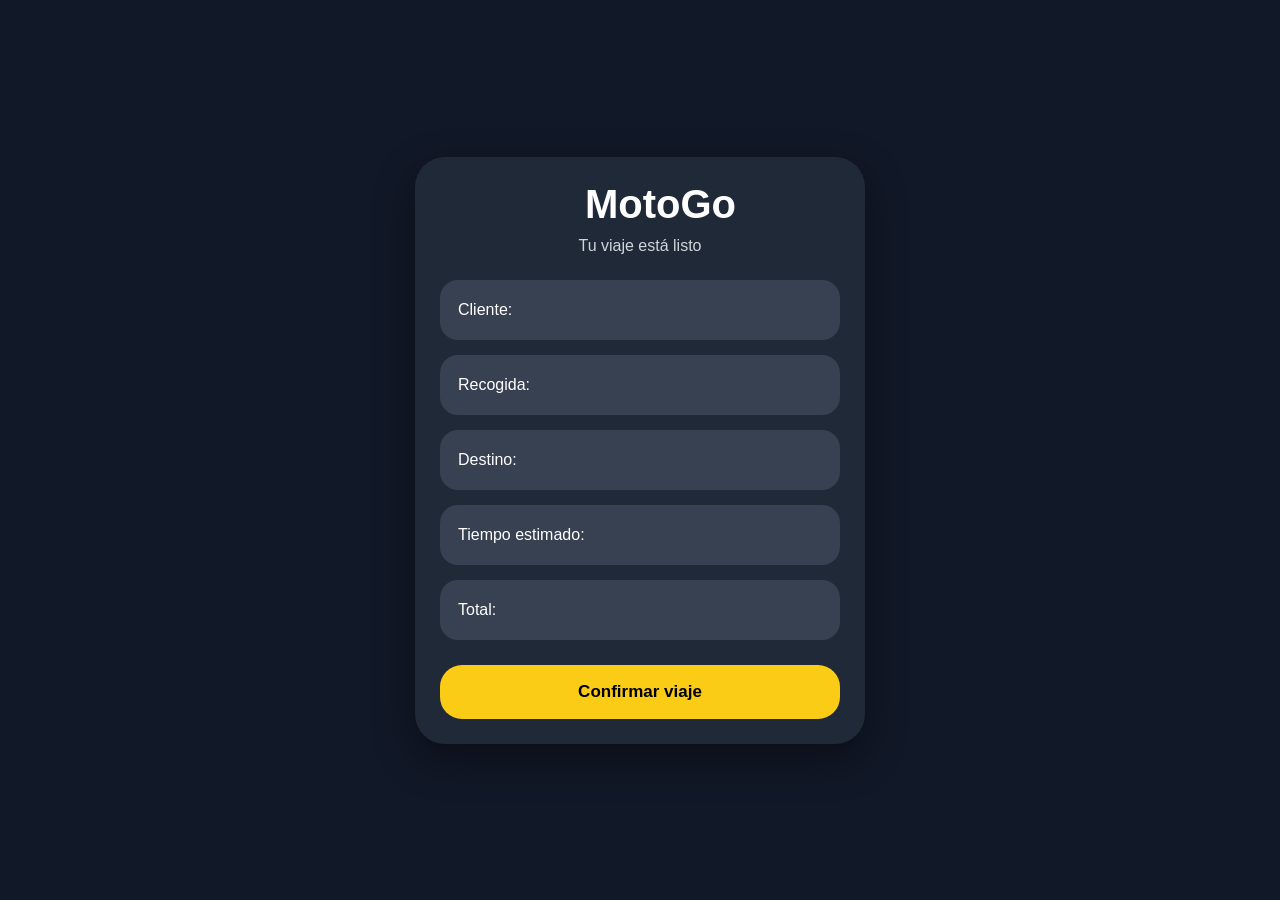
<file: cotizacion.html>
<!DOCTYPE html>
<html lang="es">
<head>
  <meta charset="UTF-8"/>
  <meta name="viewport" content="width=device-width, initial-scale=1.0"/>
  <title>Cotización - MotoGo</title>
  <link rel="stylesheet" href="style.css"/>
</head>
<body>
  <div class="container">
    <h1 class="logo">MotoGo</h1>
    <p class="slogan">Tu viaje está listo</p>
    <div class="card">Cliente: <span id="mostrarNombre"></span></div>
    <div class="card">Recogida: <span id="mostrarRecogida"></span></div>
    <div class="card">Destino: <span id="mostrarDestino"></span></div>
    <div class="card">Tiempo estimado: <span id="tiempo"></span></div>
    <div class="card">Total: <span id="precio"></span></div>
    <button class="btn" onclick="irConfirmacion()">Confirmar viaje</button>
  </div>
  <script>
    const nombre = localStorage.getItem("nombre");
    const recogida = localStorage.getItem("recogida");
    const destino = localStorage.getItem("destino");
    const distancia = localStorage.getItem("distance");
    const duracion = localStorage.getItem("duration");

    document.getElementById("mostrarNombre").innerText = nombre;
    document.getElementById("mostrarRecogida").innerText = recogida;
    document.getElementById("mostrarDestino").innerText = destino;
    document.getElementById("tiempo").innerText = duracion;

    const km = parseFloat(distancia.replace(" km","".replace(",", ".")));
    const precio = 25 + km*5;
    document.getElementById("precio").innerText = "$" + precio.toFixed(0) + " MXN";
  </script>
  <script src="app.js"></script>
</body>
</html>
</file>
<file: style.css>
*{

  margin:0;

  padding:0;

  box-sizing:border-box;

  font-family:
  Arial,
  sans-serif;

}

body{

  min-height:100vh;

  background:#111827;

  display:flex;

  justify-content:center;

  align-items:center;

  padding:20px;

  color:white;

}

.container{

  width:100%;

  max-width:450px;

  background:#1f2937;

  border-radius:30px;

  padding:25px;

  box-shadow:
  0 15px 40px rgba(0,0,0,.4);

}

.logo{

  width:110px;

  display:block;

  margin:auto;

  margin-bottom:10px;

}

h1{

  text-align:center;

  font-size:40px;

  margin-bottom:5px;

}

.slogan{

  text-align:center;

  color:#d1d5db;

  margin-bottom:25px;

}

input{

  width:100%;

  padding:16px;

  margin-bottom:15px;

  border:none;

  border-radius:18px;

  background:#374151;

  color:white;

  font-size:15px;

  outline:none;

}

input::placeholder{

  color:#d1d5db;

}

input:focus{

  border:
  2px solid #facc15;

}

.btn{

  width:100%;

  padding:17px;

  border:none;

  border-radius:22px;

  background:#facc15;

  color:black;

  font-size:17px;

  font-weight:700;

  cursor:pointer;

  transition:.3s;

  margin-top:10px;

}

.btn:hover{

  background:#fbbf24;

}

.secondary{

  background:#374151;

  color:white;

}

.card{

  width:100%;

  background:#374151;

  padding:18px;

  border-radius:18px;

  margin-bottom:15px;

  color:white;

  line-height:1.5;

}

.red{

  background:#ef4444;

  color:white;

}

#map{

  width:100%;

  height:300px;

  margin-top:20px;

  border-radius:25px;

  overflow:hidden;

}
</file>
